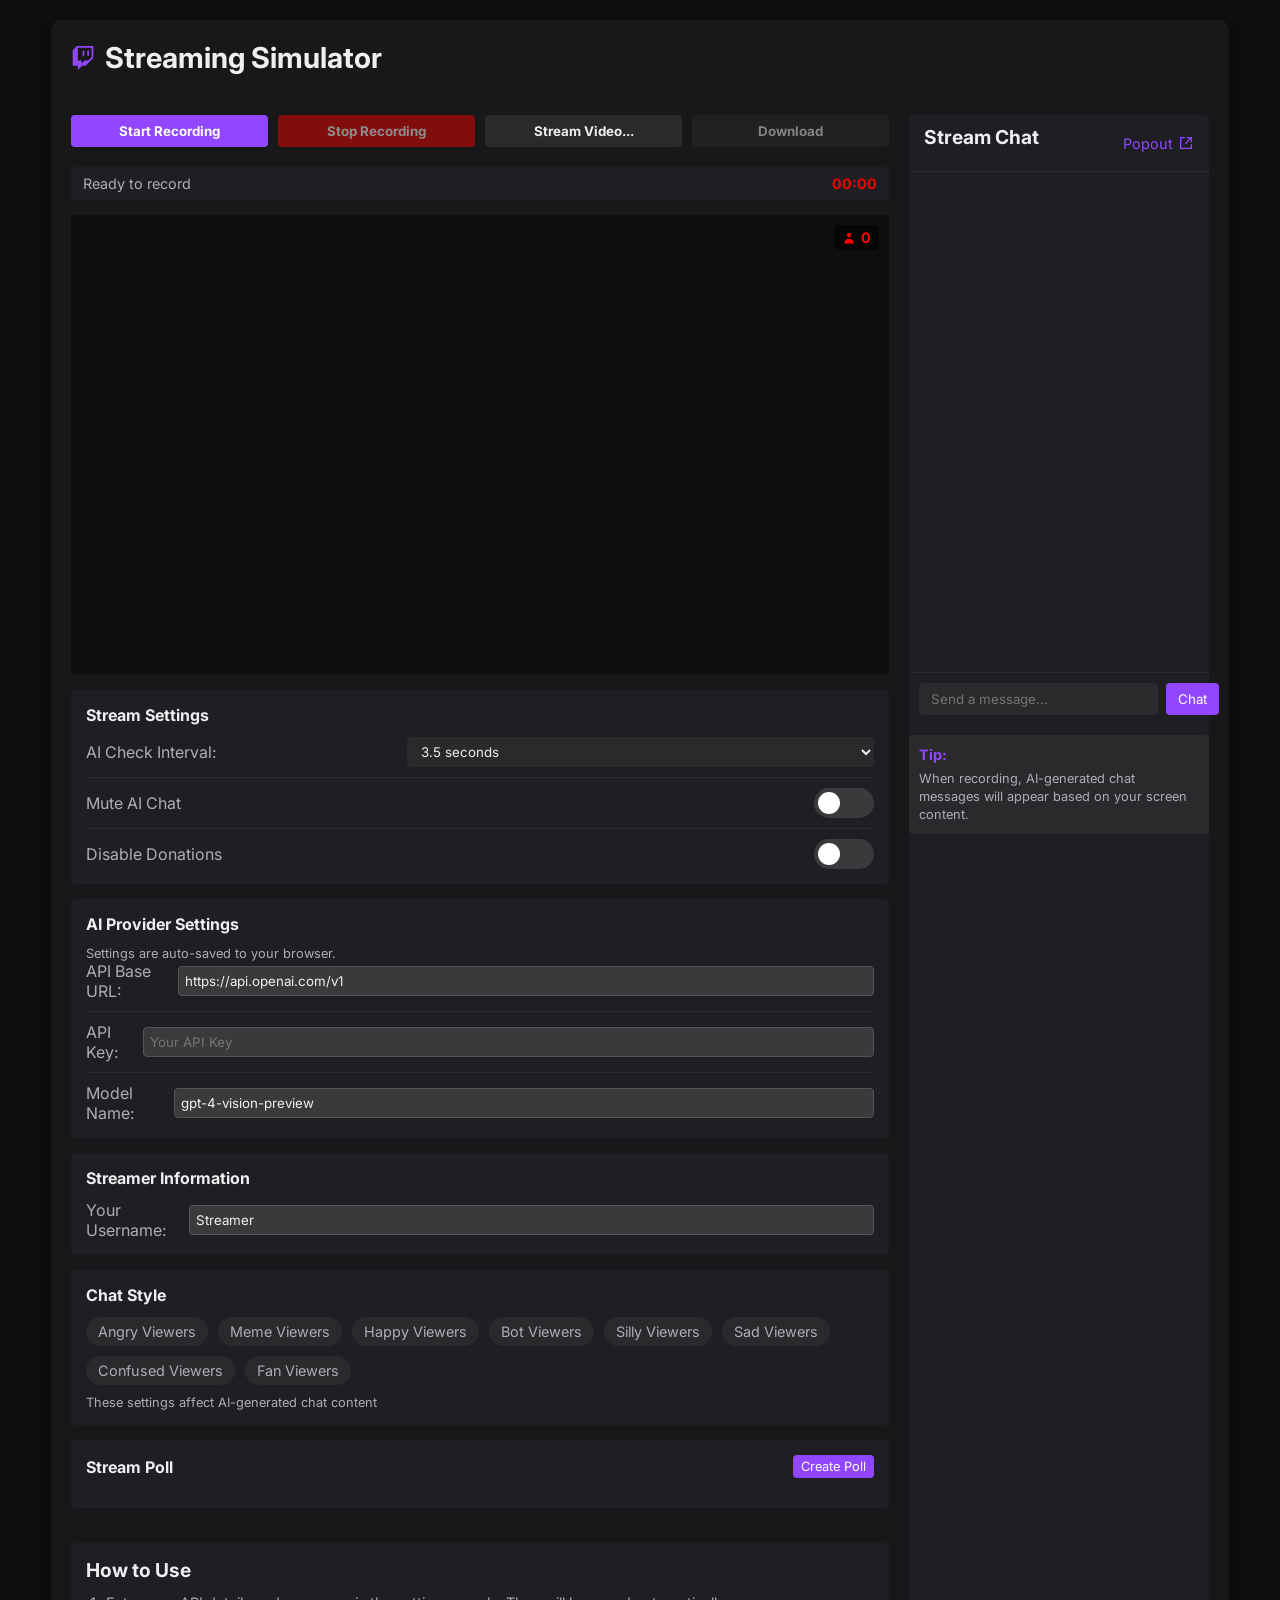
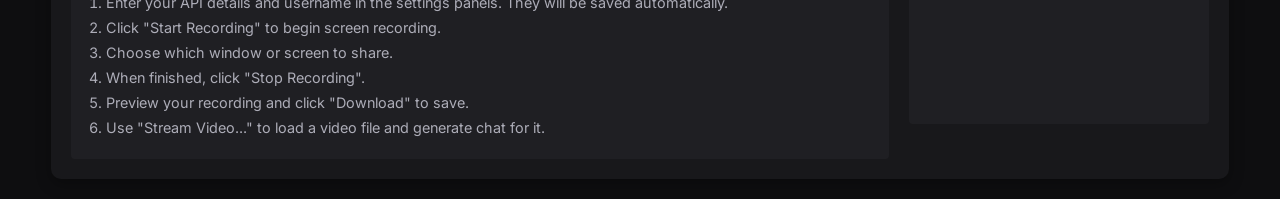
<file: index.html>
<html lang="en">
<head>
    <meta charset="UTF-8">
    <meta name="viewport" content="width=device-width, initial-scale=1.0, maximum-scale=1.0, user-scalable=no">
    <title>Streaming Simulator</title>
    <link href="https://fonts.googleapis.com/css2?family=Inter:wght@400;500;600;700&display=swap" rel="stylesheet">
    <link rel="stylesheet" href="style.css">
    <!-- NEW: Added a style for settings inputs -->
    <style>
        .settings-input {
            width: 100%;
            padding: 6px;
            box-sizing: border-box;
            background-color: #3a3a3d;
            border: 1px solid #555;
            color: #f0f0f0;
            border-radius: 4px;
        }
        .color-system-error {
            color: #ff6b6b; /* Red color for error messages */
            font-weight: bold;
        }
    </style>
</head>
<body>
    <div class="container">
        <h1>
            <svg width="24" height="24" viewBox="0 0 24 24" fill="none" xmlns="http://www.w3.org/2000/svg">
                <path d="M11.571 4.714h1.715v5.143H11.57V4.714zm4.715 0H18v5.143h-1.714V4.714zM6 0L1.714 4.286v15.428h5.143V24l4.286-4.286h3.428L22.286 12V0H6zm14.571 11.143l-3.428 3.428h-3.429l-3 3v-3H6.857V1.714h13.714v9.429z" />
            </svg>
            Streaming Simulator
        </h1>
        
        <div class="main-content">
            <div class="recorder-panel">
                <div class="controls">
                    <button id="startBtn" class="btn">Start Recording</button>
                    <button id="stopBtn" class="btn" disabled>Stop Recording</button>
                    <button id="streamVideoBtn" class="btn">Stream Video...</button>
                    <button id="downloadBtn" class="btn" disabled>Download</button>
                </div>
                
                <div class="status">
                    <div id="recordingStatus">Ready to record</div>
                    <div id="timer">00:00</div>
                </div>
                
                <div class="viewer-count">
                    <svg xmlns="http://www.w3.org/2000/svg" viewBox="0 0 20 20">
                        <path d="M10 9a3 3 0 100-6 3 3 0 000 6zm-7 9a7 7 0 1114 0H3z"/>
                    </svg>
                    <span id="viewerCount">0</span> viewers
                </div>
                
                <div class="preview-container">
                    <video id="preview" autoplay muted></video>
                    <div id="previewViewerCount" class="preview-viewer-count">
                        <svg xmlns="http://www.w3.org/2000/svg" viewBox="0 0 20 20">
                            <path d="M10 9a3 3 0 100-6 3 3 0 000 6zm-7 9a7 7 0 1114 0H3z"/>
                        </svg>
                        <span id="viewerCount">0</span>
                    </div>
                </div>
                
                <div class="stream-settings-container">
                    <h3>Stream Settings</h3>
                    <div class="setting-row">
                        <span class="setting-label">AI Check Interval:</span>
                        <select id="aiIntervalSelect">
                            <option value="1">1 second</option>
                            <option value="1.5">1.5 seconds</option>
                            <option value="2">2 seconds</option>
                            <option value="2.5">2.5 seconds</option>
                            <option value="3">3 seconds</option>
                            <option value="3.5" selected>3.5 seconds</option>
                            <option value="5">5 seconds</option>
                            <option value="7.5">7.5 seconds</option>
                            <option value="10">10 seconds</option>
                        </select>
                    </div>
                    <div class="setting-row">
                        <span class="setting-label">Mute AI Chat</span>
                        <label class="toggle-switch">
                            <input type="checkbox" id="mutedChat">
                            <span class="toggle-slider"></span>
                        </label>
                    </div>
                    <div class="setting-row">
                        <span class="setting-label">Disable Donations</span>
                        <label class="toggle-switch">
                            <input type="checkbox" id="disableDonations">
                            <span class="toggle-slider"></span>
                        </label>
                    </div>
                </div>

                <!-- NEW: AI Provider Settings -->
                <div class="stream-settings-container">
                    <h3>AI Provider Settings</h3>
                    <div class="settings-note">Settings are auto-saved to your browser.</div>
                    <div class="setting-row">
                        <span class="setting-label">API Base URL:</span>
                        <input type="text" id="apiBaseUrl" class="settings-input" placeholder="e.g., https://api.openai.com/v1">
                    </div>
                    <div class="setting-row">
                        <span class="setting-label">API Key:</span>
                        <input type="password" id="apiKey" class="settings-input" placeholder="Your API Key">
                    </div>
                    <div class="setting-row">
                        <span class="setting-label">Model Name:</span>
                        <input type="text" id="apiModelName" class="settings-input" placeholder="e.g., gpt-4-vision-preview">
                    </div>
                </div>
                
                <!-- NEW: Streamer Information -->
                <div class="stream-settings-container">
                    <h3>Streamer Information</h3>
                    <div class="setting-row">
                        <span class="setting-label">Your Username:</span>
                        <input type="text" id="streamerUsernameInput" class="settings-input" placeholder="Your streaming username">
                    </div>
                </div>
                
                <div class="chat-settings">
                    <h3>Chat Style</h3>
                    <div class="checkbox-container">
                        <div class="checkbox-wrapper">
                            <input type="checkbox" id="angryViewers">
                            <label for="angryViewers">Angry Viewers</label>
                        </div>
                        
                        <div class="checkbox-wrapper">
                            <input type="checkbox" id="memeViewers">
                            <label for="memeViewers">Meme Viewers</label>
                        </div>
                        
                        <div class="checkbox-wrapper">
                            <input type="checkbox" id="happyViewers">
                            <label for="happyViewers">Happy Viewers</label>
                        </div>
                        
                        <div class="checkbox-wrapper">
                            <input type="checkbox" id="botViewers">
                            <label for="botViewers">Bot Viewers</label>
                        </div>
                        
                        <div class="checkbox-wrapper">
                            <input type="checkbox" id="sillyViewers">
                            <label for="sillyViewers">Silly Viewers</label>
                        </div>
                        
                        <div class="checkbox-wrapper">
                            <input type="checkbox" id="sadViewers">
                            <label for="sadViewers">Sad Viewers</label>
                        </div>
                        
                        <div class="checkbox-wrapper">
                            <input type="checkbox" id="confusedViewers">
                            <label for="confusedViewers">Confused Viewers</label>
                        </div>
                        
                        <div class="checkbox-wrapper">
                            <input type="checkbox" id="fanViewers">
                            <label for="fanViewers">Fan Viewers</label>
                        </div>
                    </div>
                    <div class="settings-note">These settings affect AI-generated chat content</div>
                </div>
                
                <div class="poll-container">
                    <h3>
                        Stream Poll
                        <button id="createPollBtn">Create Poll</button>
                    </h3>
                    
                    <div id="pollFormContainer" style="display: none;">
                        <form id="pollForm">
                            <input type="text" name="pollTitle" placeholder="Poll Question" required>
                            <div id="pollOptions">
                                <div class="option-container">
                                    <input type="text" name="option1" placeholder="Option 1" required>
                                </div>
                                <div class="option-container">
                                    <input type="text" name="option2" placeholder="Option 2" required>
                                </div>
                            </div>
                            <button type="button" id="addOptionBtn" class="add-option-btn">+ Add Option</button>
                            <div class="option-container">
                                <input type="number" name="duration" placeholder="Duration (seconds)" value="60" min="10" max="300" required>
                            </div>
                            <button type="submit" class="create-poll-btn">Start Poll</button>
                        </form>
                    </div>
                    
                    <div id="activePollContainer"></div>
                </div>
            </div>
            
            <div class="instructions">
                <h2>How to Use</h2>
                <ol>
                    <li>Enter your API details and username in the settings panels. They will be saved automatically.</li>
                    <li>Click "Start Recording" to begin screen recording.</li>
                    <li>Choose which window or screen to share.</li>
                    <li>When finished, click "Stop Recording".</li>
                    <li>Preview your recording and click "Download" to save.</li>
                    <li>Use "Stream Video..." to load a video file and generate chat for it.</li>
                </ol>
            </div>
        </div>
        
        <div class="chat-panel">
            <div class="chat-header">
                <div class="chat-header-content">
                    <h2>Stream Chat</h2>
                </div>
                <button id="popoutBtn" class="popout-btn">
                    Popout
                    <svg xmlns="http://www.w3.org/2000/svg" viewBox="0 0 24 24">
                        <path d="M10 3v2H5v14h14v-5h2v7H3V3h7zm11 0v8h-2V6.413l-7.293 7.294-1.414-1.414L17.587 5H13V3h8z" />
                    </svg>
                </button>
            </div>
            <div class="chat-messages" id="chatMessages"></div>
            <div class="chat-input-container">
                <input type="text" id="chatInput" placeholder="Send a message...">
                <button id="sendBtn">Chat</button>
            </div>
            <div class="chat-info">
                <h3>Tip:</h3>
                When recording, AI-generated chat messages will appear based on your screen content.
            </div>
        </div>
    </div>
    
    <script src="app.js"></script>
</body>
</html>
</file>
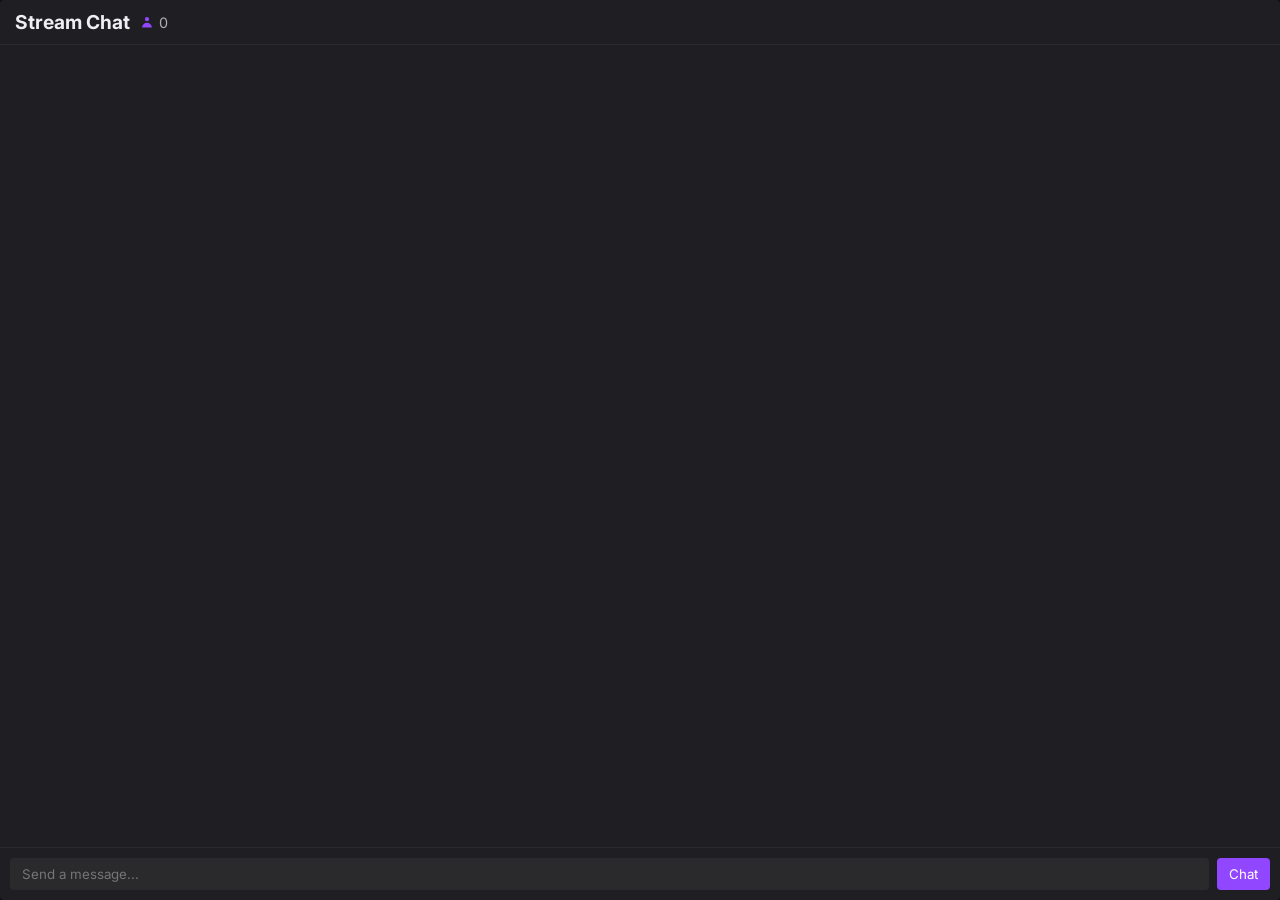
<file: popup.html>
<!DOCTYPE html>
<html lang="en">
<head>
    <meta charset="UTF-8">
    <meta name="viewport" content="width=device-width, initial-scale=1.0, maximum-scale=1.0, user-scalable=no">
    <title>Stream Chat</title>
    <link href="https://fonts.googleapis.com/css2?family=Inter:wght@400;500;600;700&display=swap" rel="stylesheet">
    <link rel="stylesheet" href="popup.css">
</head>
<body>
    <div class="popup-chat">
        <div class="chat-header">
            <div class="chat-header-content">
                <h2>Stream Chat</h2>
                <div class="chat-header-viewers">
                    <svg xmlns="http://www.w3.org/2000/svg" viewBox="0 0 20 20">
                        <path d="M10 9a3 3 0 100-6 3 3 0 000 6zm-7 9a7 7 0 1114 0H3z"/>
                    </svg>
                    <span id="popupViewerCount">0</span>
                </div>
            </div>
        </div>
        <div class="chat-content">
            <div id="popupPollContainer"></div>
            <div class="chat-messages" id="popupChatMessages"></div>
        </div>
        <div class="chat-input-container">
            <input type="text" id="popupChatInput" placeholder="Send a message...">
            <button id="popupSendBtn">Chat</button>
        </div>
    </div>
    <script src="popup.js"></script>
</body>
</html>
</file>
<file: style.css>
* {
    margin: 0;
    padding: 0;
    box-sizing: border-box;
    font-family: 'Inter', 'Segoe UI', Tahoma, Geneva, Verdana, sans-serif;
}

body {
    background-color: #0e0e10;
    color: #efeff1;
    min-height: 100vh;
    display: flex;
    align-items: center;
    justify-content: center;
    padding: 20px;
}

.container {
    background-color: #18181b;
    border-radius: 10px;
    box-shadow: 0 5px 15px rgba(0, 0, 0, 0.3);
    padding: 20px;
    width: 95%;
    max-width: 1200px;
    display: grid;
    grid-template-columns: 1fr 300px;
    gap: 20px;
    min-height: 80vh;
}

h1 {
    text-align: left;
    margin-bottom: 20px;
    color: #efeff1;
    font-size: 1.8rem;
    grid-column: 1 / -1;
    display: flex;
    align-items: center;
}

h1 svg {
    margin-right: 10px;
    fill: #9147ff;
}

.recorder-panel {
    margin-bottom: 20px;
}

.main-content {
    display: flex;
    flex-direction: column;
}

.controls {
    display: flex;
    gap: 10px;
    margin-bottom: 20px;
    flex-wrap: wrap;
    order: -1; 
}

.btn {
    padding: 8px 16px;
    border: none;
    border-radius: 4px;
    cursor: pointer;
    font-weight: bold;
    flex: 1;
    min-width: 120px;
    transition: all 0.2s ease;
    background-color: #2a2a2d;
    color: #efeff1;
}

.btn:hover:not(:disabled) {
    background-color: #3a3a3d;
}

#startBtn {
    order: 1;
    background-color: #9147ff;
    color: white;
}

#startBtn:hover:not(:disabled) {
    background-color: #772ce8;
}

#stopBtn {
    order: 2;
    background-color: #eb0400;
    color: white;
}

#stopBtn:hover:not(:disabled) {
    background-color: #c00;
}

#streamVideoBtn {
    order: 3;
    background-color: #2a2a2d;
    color: #efeff1;
}

#streamVideoBtn:hover:not(:disabled) {
    background-color: #3a3a3d;
}

#downloadBtn {
    order: 4;
    background-color: #2a2a2d;
    color: #efeff1;
}

#downloadBtn:hover:not(:disabled) {
    background-color: #3a3a3d;
}

button:disabled {
    opacity: 0.5;
    cursor: not-allowed;
}

.status {
    display: flex;
    justify-content: space-between;
    margin-bottom: 15px;
    padding: 8px 12px;
    background-color: #1f1f23;
    border-radius: 4px;
    font-size: 0.9rem;
}

.viewer-count {
    display: none;
}

.preview-container {
    width: 100%;
    background-color: #0e0e10;
    border-radius: 4px;
    overflow: hidden;
    aspect-ratio: 16/9;
    margin-bottom: 15px;
    position: relative;
}

.preview-viewer-count {
    position: absolute;
    top: 10px;
    right: 10px;
    background-color: rgba(0, 0, 0, 0.6);
    border-radius: 5px;
    padding: 4px 8px;
    color: #ff0000;
    display: flex;
    align-items: center;
    gap: 5px;
    font-size: 0.9rem;
    font-weight: bold;
    z-index: 10;
}

.preview-viewer-count svg {
    fill: #ff0000;
    width: 14px;
    height: 14px;
}

#timer {
    font-weight: bold;
    color: #eb0400;
}

#recordingStatus {
    color: #adadb8;
}

#preview {
    width: 100%;
    height: 100%;
    object-fit: contain;
    background-color: #0e0e10;
}

.mute-chat-container {
    background-color: #2a2a2d;
    padding: 10px 15px;
    border-radius: 4px;
    margin-bottom: 15px;
    display: flex;
    align-items: center;
}

.mute-chat-label {
    display: flex;
    align-items: center;
    cursor: pointer;
    width: 100%;
    font-weight: bold;
}

.mute-chat-label input[type="checkbox"] {
    margin-right: 10px;
    width: 18px;
    height: 18px;
}

.mute-text {
    color: #ff0000;
    font-size: 1.1rem;
}

.toggle-switch {
    position: relative;
    display: inline-block;
    width: 60px;
    height: 30px;
}

.toggle-switch input {
    opacity: 0;
    width: 0;
    height: 0;
}

.toggle-slider {
    position: absolute;
    cursor: pointer;
    top: 0;
    left: 0;
    right: 0;
    bottom: 0;
    background-color: #3a3a3d;
    transition: .4s;
    border-radius: 34px;
}

.toggle-slider:before {
    position: absolute;
    content: "";
    height: 22px;
    width: 22px;
    left: 4px;
    bottom: 4px;
    background-color: white;
    transition: .4s;
    border-radius: 50%;
}

input:checked + .toggle-slider {
    background-color: #9147ff;
}

input:checked + .toggle-slider:before {
    transform: translateX(30px);
}

.ai-interval-container, .toggle-container {
    background-color: #1f1f23;
    padding: 10px 15px;
    border-radius: 4px;
    margin-bottom: 15px;
    display: flex;
    align-items: center;
    justify-content: space-between;
}

.ai-interval-container label, .toggle-container .toggle-label {
    margin-right: 10px;
    color: #adadb8;
}

/* Chat Settings */
.chat-settings {
    background-color: #1f1f23;
    padding: 15px;
    border-radius: 4px;
    margin-bottom: 15px;
}

.chat-settings h3 {
    margin-bottom: 12px;
    color: #efeff1;
    font-size: 1rem;
}

.checkbox-container {
    display: flex;
    flex-wrap: wrap;
    gap: 10px;
}

.checkbox-wrapper {
    display: flex;
    align-items: center;
}

.checkbox-wrapper input[type="checkbox"] {
    display: none;
}

.checkbox-wrapper label {
    display: flex;
    align-items: center;
    cursor: pointer;
    padding: 6px 12px;
    background-color: #2a2a2d;
    border-radius: 20px;
    font-size: 0.9rem;
    transition: all 0.2s ease;
    color: #adadb8;
}

.checkbox-wrapper input[type="checkbox"]:checked + label {
    background-color: #9147ff;
    color: white;
}

.checkbox-wrapper label:hover {
    background-color: #3a3a3d;
}

.checkbox-wrapper input[type="checkbox"]:checked + label:hover {
    background-color: #772ce8;
}

.instructions {
    background-color: #1f1f23;
    padding: 15px;
    border-radius: 4px;
}

h2 {
    margin-bottom: 12px;
    color: #efeff1;
    font-size: 1.2rem;
}

ol {
    padding-left: 20px;
    color: #adadb8;
}

li {
    margin-bottom: 8px;
    font-size: 0.9rem;
}

.settings-note {
    margin-top: 10px;
    font-size: 0.8rem;
    color: #adadb8;
}

/* Chat Panel Styles */
.chat-panel {
    background-color: #1f1f23;
    border-radius: 4px;
    display: flex;
    flex-direction: column;
    height: calc(100% - 35px);
    position: relative;
}

.chat-header {
    padding: 10px 15px;
    border-bottom: 1px solid #2a2a2d;
    display: flex;
    align-items: center;
    justify-content: space-between;
}

.chat-header-content {
    display: flex;
    align-items: center;
    gap: 10px;
}

.chat-header-viewers {
    display: flex;
    align-items: center;
    gap: 5px;
    font-size: 0.9rem;
    color: #adadb8;
}

.chat-header-viewers svg {
    fill: #9147ff;
    width: 14px;
    height: 14px;
}

.popout-btn {
    background: none;
    border: none;
    color: #9147ff;
    cursor: pointer;
    display: flex;
    align-items: center;
    font-size: 0.9rem;
}

.popout-btn svg {
    width: 16px;
    height: 16px;
    margin-left: 5px;
    fill: currentColor;
}

.popout-btn:hover {
    color: #772ce8;
}

.chat-messages {
    flex: 1;
    overflow-y: auto;
    padding: 10px 15px;
    display: flex;
    flex-direction: column;
    gap: 8px;
    max-height: 500px;
}

.popup-chat {
    background-color: #1f1f23;
    border-radius: 4px;
    display: flex;
    flex-direction: column;
    height: 100%;
    width: 100%;
}

.popup-chat .chat-messages {
    max-height: none;
}

.message {
    display: flex;
    margin-bottom: 8px;
}

.username {
    font-weight: bold;
    margin-right: 6px;
}

.chat-input-container {
    padding: 10px;
    border-top: 1px solid #2a2a2d;
    display: flex;
}

#chatInput {
    flex: 1;
    padding: 8px 12px;
    border-radius: 4px;
    border: none;
    background-color: #2a2a2d;
    color: #efeff1;
    margin-right: 8px;
}

#sendBtn {
    padding: 8px 12px;
    background-color: #9147ff;
    color: white;
    border: none;
    border-radius: 4px;
    cursor: pointer;
}

#sendBtn:hover {
    background-color: #772ce8;
}

.message-content {
    color: #dedee3;
    word-break: break-word;
}

.chat-emote {
    height: 1em;
    width: auto;
    vertical-align: middle;
    margin: 0 2px;
}

.chat-info {
    margin-top: 10px;
    padding: 10px;
    background-color: #2a2a2d;
    border-radius: 4px;
    font-size: 0.8rem;
    color: #adadb8;
    line-height: 1.4;
}

.chat-info h3 {
    color: #9147ff;
    margin-bottom: 5px;
    font-size: 0.9rem;
}

/* Poll Feature Styles */
.poll-container {
    background-color: #1f1f23;
    padding: 15px;
    border-radius: 4px;
    margin-bottom: 15px;
}

.poll-container h3 {
    margin-bottom: 12px;
    color: #efeff1;
    font-size: 1rem;
    display: flex;
    justify-content: space-between;
    align-items: center;
}

.poll-container h3 button {
    background-color: #9147ff;
    color: white;
    border: none;
    border-radius: 4px;
    padding: 4px 8px;
    font-size: 0.8rem;
    cursor: pointer;
}

.poll-container h3 button:hover {
    background-color: #772ce8;
}

.poll-form {
    margin-bottom: 15px;
}

.poll-form input {
    width: 100%;
    padding: 8px 12px;
    margin-bottom: 10px;
    border: none;
    border-radius: 4px;
    background-color: #2a2a2d;
    color: #efeff1;
}

.poll-form .option-container {
    display: flex;
    margin-bottom: 10px;
}

.poll-form .option-container input {
    flex: 1;
    margin-bottom: 0;
    margin-right: 10px;
}

.poll-form .option-container button {
    background-color: #eb0400;
    color: white;
    border: none;
    border-radius: 4px;
    width: 30px;
    cursor: pointer;
}

.add-option-btn {
    padding: 8px 12px;
    background-color: #2a2a2d;
    color: #efeff1;
    border: none;
    border-radius: 4px;
    cursor: pointer;
    margin-bottom: 10px;
    display: flex;
    align-items: center;
    width: 100%;
    justify-content: center;
}

.add-option-btn:hover {
    background-color: #3a3a3d;
}

.create-poll-btn {
    padding: 8px 12px;
    background-color: #9147ff;
    color: white;
    border: none;
    border-radius: 4px;
    cursor: pointer;
    width: 100%;
}

.create-poll-btn:hover {
    background-color: #772ce8;
}

.active-poll {
    padding: 10px;
    background-color: #2a2a2d;
    border-radius: 4px;
}

.active-poll-title {
    font-weight: bold;
    margin-bottom: 10px;
    font-size: 1rem;
}

.poll-options {
    display: flex;
    flex-direction: column;
    gap: 8px;
}

.poll-option {
    position: relative;
    background-color: #3a3a3d;
    border-radius: 4px;
    padding: 8px 10px;
    cursor: pointer;
    overflow: hidden;
}

.poll-option:hover {
    background-color: #4a4a4d;
}

.poll-option-text {
    display: flex;
    justify-content: space-between;
    position: relative;
    z-index: 1;
}

.poll-option-bar {
    position: absolute;
    top: 0;
    left: 0;
    height: 100%;
    background-color: rgba(145, 71, 255, 0.3);
    border-radius: 4px;
    transition: width 0.5s ease;
}

.poll-timer {
    height: 4px;
    background-color: #4a4a4d;
    border-radius: 2px;
    margin-top: 15px;
    overflow: hidden;
}

.poll-timer-bar {
    height: 100%;
    background-color: #9147ff;
    width: 100%;
    transition: width linear 1s;
}

.poll-votes {
    display: flex;
    justify-content: space-between;
    margin-top: 10px;
    font-size: 0.8rem;
    color: #adadb8;
}

.poll-close-btn {
    margin-top: 10px;
    padding: 6px 12px;
    background-color: #eb0400;
    color: white;
    border: none;
    border-radius: 4px;
    cursor: pointer;
    width: 100%;
    font-size: 0.9rem;
}

.poll-close-btn:hover {
    background-color: #c00;
}

.poll-status {
    margin-top: 10px;
    text-align: center;
    font-weight: bold;
    color: #9147ff;
}

#activePollContainer {
    margin-bottom: 15px;
    position: sticky;
    top: 0;
    z-index: 10;
    background-color: #1f1f23;
}

#aiIntervalSelect {
    padding: 6px 10px;
    background-color: #2a2a2d;
    color: #efeff1;
    border: none;
    border-radius: 4px;
    flex: 0.7; 
    cursor: pointer;
}

#aiIntervalSelect:hover {
    background-color: #3a3a3d;
}

/* Poll Form Input Styles */
#pollFormContainer input[type="text"],
#pollFormContainer input[type="number"] {
    background-color: #2a2a2d;
    border: 1px solid #3a3a3d;
    border-radius: 4px;
    padding: 8px 12px;
    margin-bottom: 10px;
    width: 100%;
    color: #efeff1;
    font-size: 0.95rem;
    transition: border-color 0.2s ease;
}
#pollFormContainer input[type="text"]:focus,
#pollFormContainer input[type="number"]:focus {
    border-color: #9147ff;
    outline: none;
    box-shadow: 0 0 0 2px rgba(145, 71, 255, 0.2);
}

#pollFormContainer .option-container {
    margin-bottom: 8px;
}

#pollFormContainer .option-container button {
    background-color: #3a3a3d;
    transition: background-color 0.2s ease;
}

#pollFormContainer .option-container button:hover {
    background-color: #eb0400;
}

#pollFormContainer .create-poll-btn {
    margin-top: 5px;
    font-weight: 500;
}

/* Donation Styles */
.donation-message {
    background-color: rgba(145, 71, 255, 0.1);
    border-left: 3px solid #9147ff;
    padding: 8px 10px;
    margin-bottom: 12px;
    border-radius: 0 4px 4px 0;
}

.bits-donation {
    border-left: 3px solid #9147ff;
    background-color: rgba(145, 71, 255, 0.1);
}

.dollars-donation {
    border-left: 3px solid #00b5ad;
    background-color: rgba(0, 181, 173, 0.1);
}

.bits-donation .donation-amount {
    color: #9147ff;
}

.dollars-donation .donation-amount {
    color: #00b5ad;
}

.donation-amount {
    color: #9147ff;
    font-weight: bold;
    margin-right: 5px;
}

.donation-username {
    font-weight: bold;
}

.donation-text {
    color: #efeff1;
    margin-top: 4px;
}

/* Stream Settings Container */
.stream-settings-container {
    background-color: #1f1f23;
    padding: 15px;
    border-radius: 4px;
    margin-bottom: 15px;
}

.stream-settings-container h3 {
    margin-bottom: 12px;
    color: #efeff1;
    font-size: 1rem;
}

.setting-row {
    display: flex;
    align-items: center;
    justify-content: space-between;
    margin-bottom: 10px;
    padding-bottom: 10px;
    border-bottom: 1px solid #2a2a2d;
}

.setting-row:last-child {
    margin-bottom: 0;
    padding-bottom: 0;
    border-bottom: none;
}

.setting-label {
    color: #adadb8;
}

/* Custom color variations for usernames */
.color-1 { color: #ff4500; }
.color-2 { color: #0e9dd9; }
.color-3 { color: #00a94f; }
.color-4 { color: #9147ff; }
.color-5 { color: #f36895; }
.color-6 { color: #eb0400; }

@media (max-width: 800px) {
    .container {
        grid-template-columns: 1fr;
        padding: 15px;
        width: 100%;
        min-height: auto;
    }
    
    .controls {
        flex-direction: row;
    }
    
    .btn {
        width: auto;
        padding: 10px;
        font-size: 0.9rem;
    }
    
    .chat-panel {
        max-height: 400px;
    }
    
    h1 {
        font-size: 1.5rem;
    }
    
    .chat-settings .checkbox-container {
        flex-direction: row;
        flex-wrap: wrap;
        justify-content: flex-start;
    }
    
    .checkbox-wrapper {
        flex: 0 0 48%;
        margin-bottom: 6px;
    }
    
    .checkbox-wrapper label {
        padding: 8px 10px;
        font-size: 0.8rem;
        width: 100%;
        justify-content: center;
    }
    
    .preview-container {
        aspect-ratio: 4/3;  
    }
}

@media (max-width: 480px) {
    .controls {
        flex-direction: column;
    }
    
    .btn {
        width: 100%;
        margin-bottom: 5px;
    }
    
    h1 {
        font-size: 1.3rem;
    }
    
    .chat-settings .checkbox-container {
        flex-direction: row;
        flex-wrap: wrap;
    }
    
    .checkbox-wrapper {
        flex: 0 0 100%;
        margin-bottom: 5px;
    }
    
    .preview-container {
        aspect-ratio: 1/1;  
    }
}
</file>
<file: popup.css>
* {
    margin: 0;
    padding: 0;
    box-sizing: border-box;
    font-family: 'Inter', 'Segoe UI', Tahoma, Geneva, Verdana, sans-serif;
}
body {
    background-color: #0e0e10;
    color: #efeff1;
    height: 100vh;
    display: flex;
    flex-direction: column;
    overflow: hidden;
}
.popup-chat {
    background-color: #1f1f23;
    border-radius: 4px;
    display: flex;
    flex-direction: column;
    height: 100%;
    width: 100%;
}
.chat-header {
    padding: 10px 15px;
    border-bottom: 1px solid #2a2a2d;
    display: flex;
    align-items: center;
    justify-content: space-between;
}
.chat-header-content {
    display: flex;
    align-items: center;
    gap: 10px;
}
.chat-header-viewers {
    display: flex;
    align-items: center;
    gap: 5px;
    font-size: 0.9rem;
    color: #adadb8;
}
.chat-header-viewers svg {
    fill: #9147ff;
    width: 14px;
    height: 14px;
}
h2 {
    margin-bottom: 0;
    color: #efeff1;
    font-size: 1.2rem;
}
.chat-content {
    flex: 1;
    overflow-y: auto;
    display: flex;
    flex-direction: column;
}
#popupPollContainer {
    padding: 10px 15px;
    position: sticky;
    top: 0;
    background-color: #1f1f23;
    z-index: 10;
}
.chat-messages {
    flex: 1;
    overflow-y: auto;
    padding: 10px 15px;
    display: flex;
    flex-direction: column;
    gap: 8px;
}
.message {
    display: flex;
    margin-bottom: 8px;
}
.username {
    font-weight: bold;
    margin-right: 6px;
}
.message-content {
    color: #dedee3;
    word-break: break-word;
}
.chat-input-container {
    padding: 10px;
    border-top: 1px solid #2a2a2d;
    display: flex;
}
#popupChatInput {
    flex: 1;
    padding: 8px 12px;
    border-radius: 4px;
    border: none;
    background-color: #2a2a2d;
    color: #efeff1;
    margin-right: 8px;
}
#popupSendBtn {
    padding: 8px 12px;
    background-color: #9147ff;
    color: white;
    border: none;
    border-radius: 4px;
    cursor: pointer;
}
#popupSendBtn:hover {
    background-color: #772ce8;
}
.active-poll {
    padding: 10px;
    background-color: #2a2a2d;
    border-radius: 4px;
}
.active-poll-title {
    font-weight: bold;
    margin-bottom: 10px;
    font-size: 1rem;
}
.poll-options {
    display: flex;
    flex-direction: column;
    gap: 8px;
}
.poll-option {
    position: relative;
    background-color: #3a3a3d;
    border-radius: 4px;
    padding: 8px 10px;
    overflow: hidden;
}
.poll-option-text {
    display: flex;
    justify-content: space-between;
    position: relative;
    z-index: 1;
}
.poll-option-bar {
    position: absolute;
    top: 0;
    left: 0;
    height: 100%;
    background-color: rgba(145, 71, 255, 0.3);
    border-radius: 4px;
    transition: width 0.5s ease;
}
.poll-timer {
    height: 4px;
    background-color: #4a4a4d;
    border-radius: 2px;
    margin-top: 15px;
    overflow: hidden;
}
.poll-timer-bar {
    height: 100%;
    background-color: #9147ff;
    width: 100%;
    transition: width linear 1s;
}
.poll-votes {
    display: flex;
    justify-content: space-between;
    margin-top: 10px;
    font-size: 0.8rem;
    color: #adadb8;
}
.poll-status {
    margin-top: 10px;
    text-align: center;
    font-weight: bold;
    color: #9147ff;
}
.color-1 { color: #ff4500; }
.color-2 { color: #0e9dd9; }
.color-3 { color: #00a94f; }
.color-4 { color: #9147ff; }
.color-5 { color: #f36895; }
.color-6 { color: #eb0400; }
.bits-donation {
    border-left: 3px solid #9147ff;
    background-color: rgba(145, 71, 255, 0.1);
}
.dollars-donation {
    border-left: 3px solid #00b5ad;
    background-color: rgba(0, 181, 173, 0.1);
}
.bits-donation .donation-amount {
    color: #9147ff;
}
.dollars-donation .donation-amount {
    color: #00b5ad;
}
.donation-message {
    padding: 8px 10px;
    margin-bottom: 12px;
    border-radius: 0 4px 4px 0;
}
.donation-amount {
    font-weight: bold;
    margin-right: 5px;
}
.donation-username {
    font-weight: bold;
}
.donation-text {
    color: #efeff1;
    margin-top: 4px;
}
.chat-emote {
    height: 1em;
    width: auto;
    vertical-align: middle;
    margin: 0 2px;
}
</file>
